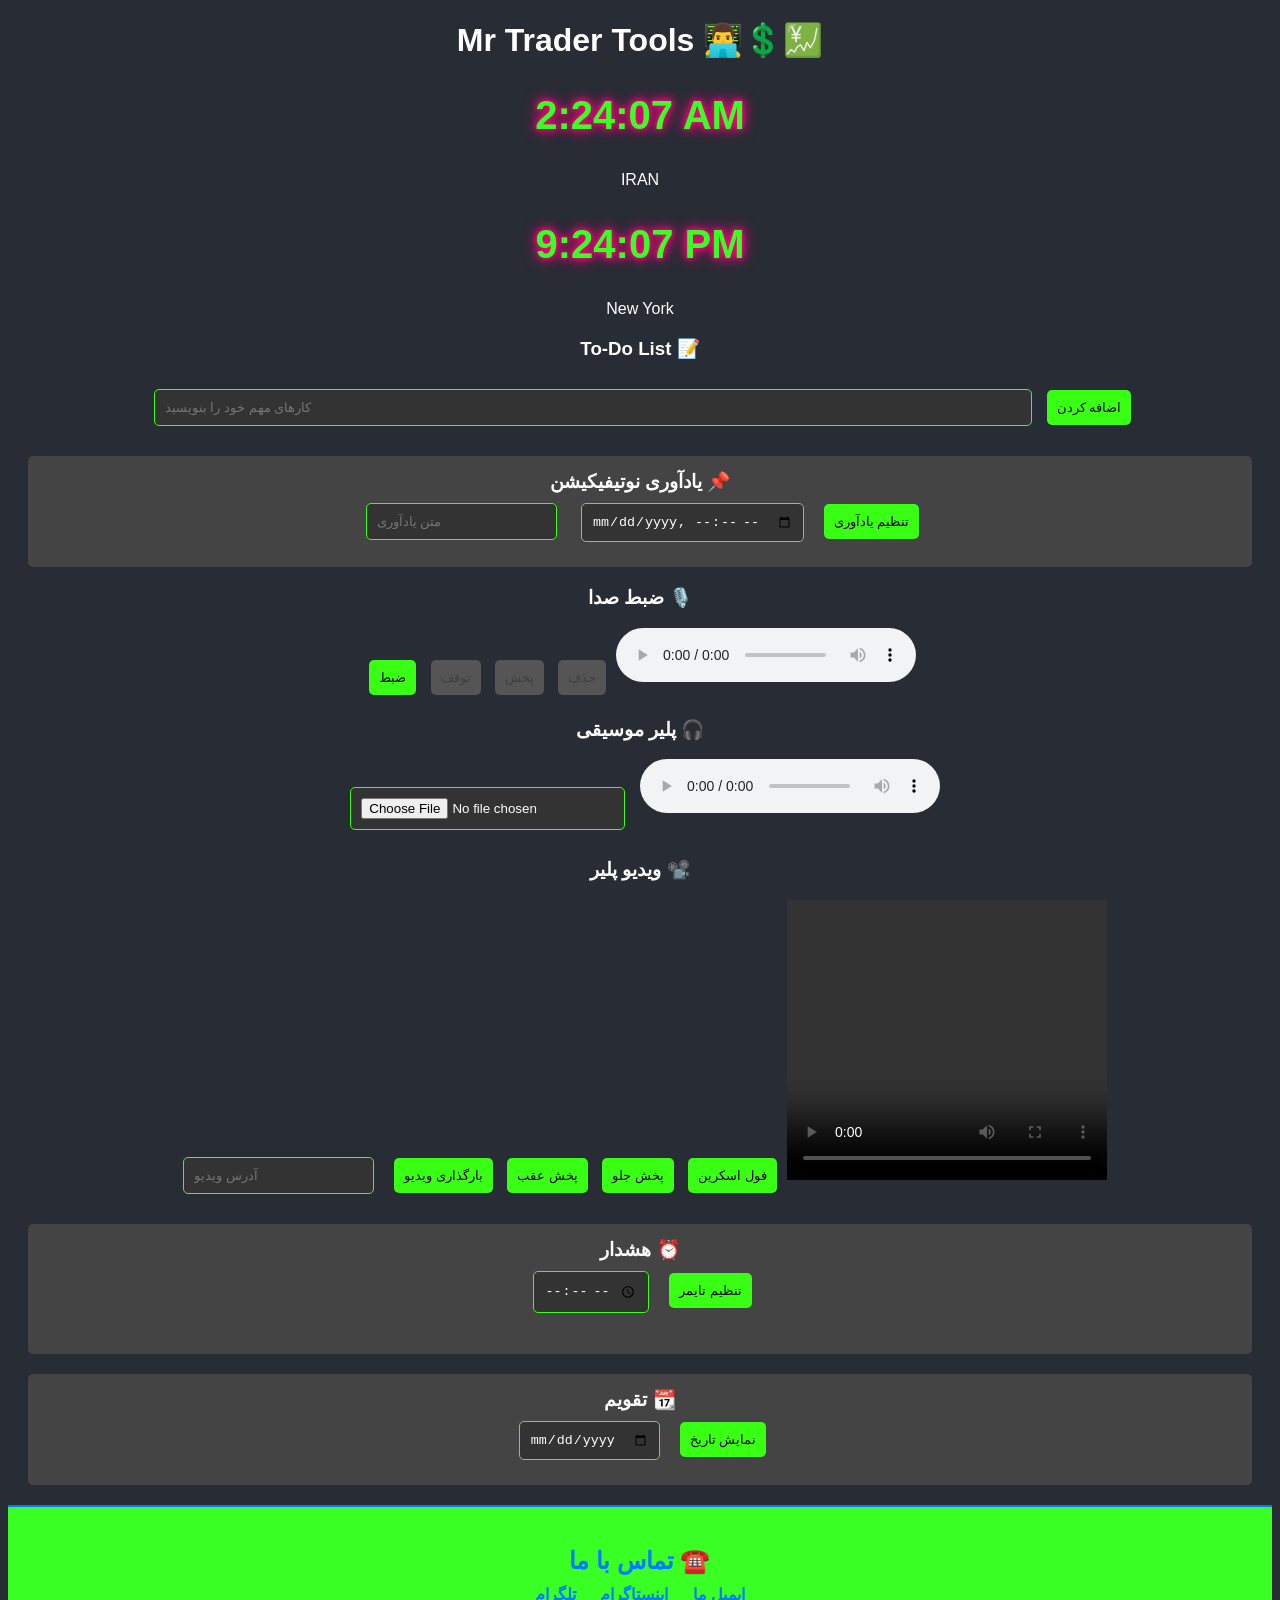
<file: index.html>
<!DOCTYPE html>
<html lang="fa">
<head>
    <meta charset="UTF-8">
    <meta name="viewport" content="width=device-width, initial-scale=1.0">
    <title>Mr Trader Tools 👨‍💻💹</title>
    <link rel="stylesheet" href="styles.css">
</head>
<body>
    <div class="container">
        <h1>Mr Trader Tools 👨‍💻💲💹</h1>
        
        <div class="clock">
            <h2 class="time neon" id="localTime"></h2>
            <span>IRAN</span>
            <h2 class="time neon" id="newYorkTime"></h2>
            <span>New York</span>
        </div>

        <!-- قسمت ویجت آب و هوا -->
        

        <!-- قسمت To-Do List -->
        <div class="todo-list">
            <h3>To-Do List 📝</h3>
            <input type="text" id="todoInput" placeholder="کارهای مهم خود را بنویسید">
            <button id="addTodo">اضافه کردن</button>
            <ul id="todoItems"></ul>
        </div>

        <!-- قسمت نوتیفیکیشن -->
        <div class="notification">
            <h3>یادآوری نوتیفیکیشن 📌</h3>
            <input type="text" id="notificationText" placeholder="متن یادآوری">
            <input type="datetime-local" id="notificationTime">
            <button id="setNotification">تنظیم یادآوری</button>
        </div>

        <div class="recorder">
            <h3>ضبط صدا 🎙️</h3>
            <button id="recordBtn">ضبط</button>
            <button id="stopBtn" disabled>توقف</button>
            <button id="playBtn" disabled>پخش</button>
            <button id="deleteBtn" disabled>حذف</button>
            <a id="downloadBtn" style="display: none;">دانلود</a>
            <audio id="audioPlayback" controls></audio>
        </div>

        <div class="music-player">
            <h3>پلیر موسیقی 🎧</h3>
            <input type="file" id="musicFile" accept="audio/*">
            <audio id="musicPlayback" controls></audio>
        </div>

        <div class="video-player">
            <h3>ویدیو پلیر 📽️</h3>
            <input type="text" id="videoUrl" placeholder="آدرس ویدیو">
            <button id="loadVideo">بارگذاری ویدیو</button>
            <button id="playBack">پخش عقب</button>
            <button id="playForward">پخش جلو</button>
            <button id="fullScreen">فول اسکرین</button>
            <video id="videoPlayback" width="320" height="280" controls></video>
        </div>

        

        <!-- قسمت مدیریت چندین تایمر -->
        <div class="multi-timer">
            <h3>هشدار ⏰</h3>
            <input type="time" id="timerInput">
            <button id="setTimer">تنظیم تایمر</button>
            <ul id="timerList"></ul>
        </div>

        <!-- قسمت تقویم -->
        <div class="calendar">
            <h3>تقویم 📆</h3>
            <input type="date" id="calendarDate">
            <button id="showDate">نمایش تاریخ</button>
            <div id="selectedDate"></div>
        </div>

        <!-- تگ صوتی برای زنگ -->
        <audio id="alarmSound" src="63408f4d81791.mp3"></audio>
    </div>
   

    <script src="script.js"></script>
    
    <div class="contact-section">
    <h2>تماس با ما ☎️</h2>
    <div class="socials">
        <a href="mailto:mrimac121@gmail.com" target="_blank">ایمیل ما</a>
        <a href="https://Instagram.com/apple" target="_blank">اینستاگرام</a>
        <a href="https://www.mrimac.github.io" target="_blank">تلگرام</a>
    </div>
</div>
</body>
</html>
</file>
<file: styles.css>
body {
    font-family: Arial, sans-serif;
    background-color: #282c34;
    color: white;
    text-align: center;
}

.container {
    margin: 20px;
}

.time {
    color: #39ff24; /* رنگ فسفری */
    font-size: 2.5em;
}

.neon {
    text-shadow: 0 0 5px #ff0080, 0 0 10px #ff0080, 0 0 15px #ff0080;
}

button {
    padding: 10px;
    margin: 5px;
    background-color: #39ff14;
    border: none;
    border-radius: 5px;
    cursor: pointer;
}

button:disabled {
    background-color: #555;
    cursor: not-allowed;
}

input {
    margin: 10px;
    padding: 10px;
    border: 1px solid #39ff14;
    border-radius: 5px;
    background-color: #333;
    color: white;
}

.todo-list {
    margin: 20px 0;
}

#todoInput {
    padding: 10px;
    width: 70%;
    margin-right: 5px;
}

#todoItems {
    list-style-type: none;
    padding: 0;
}

#todoItems li {
    display: flex;
    justify-content: space-between;
    align-items: center;
    padding: 5px;
    background-color: #444;
    margin: 5px 0;
    border-radius: px;
}

#todoItems li button {
    background-color: #ff4d4d; /* رنگ قرمز برای دکمه حذف */
}

.weather-widget, .notification, .multi-timer, .calendar {
    margin: 20px 0;
    padding: 15px;
    background-color: #444;
    border-radius: 5px;
}

.weather-widget h3, .notification h3, .multi-timer h3, .calendar h3 {
    margin: 0;
}

.contact-section {
    text-align: center;
    margin-top: 20px;
    padding: 20px;
    background-color: #39ff24; /* رنگ پس‌زمینه، می‌توانید این را تغییر دهید */
    border-top: 2px solid #007bff; /* خط بالای بخش تماس با ما */
}

.contact-section h2 {
    margin-bottom: 10px;
    color: #007bff; /* رنگ عنوان */
}

.contact-section .socials a {
    margin: 0 10px;
    text-decoration: none;
    color: #007bff; /* رنگ لینک‌ها */
    font-weight: bold; /* ضخیم کردن لینک‌ها */
}

.contact-section .socials a:hover {
    text-decoration: underline; /* زیرخط لینک‌ها هنگام هاور */
    color: #0056b3; /* رنگ لینک‌ها هنگام هاور */
}
</file>
